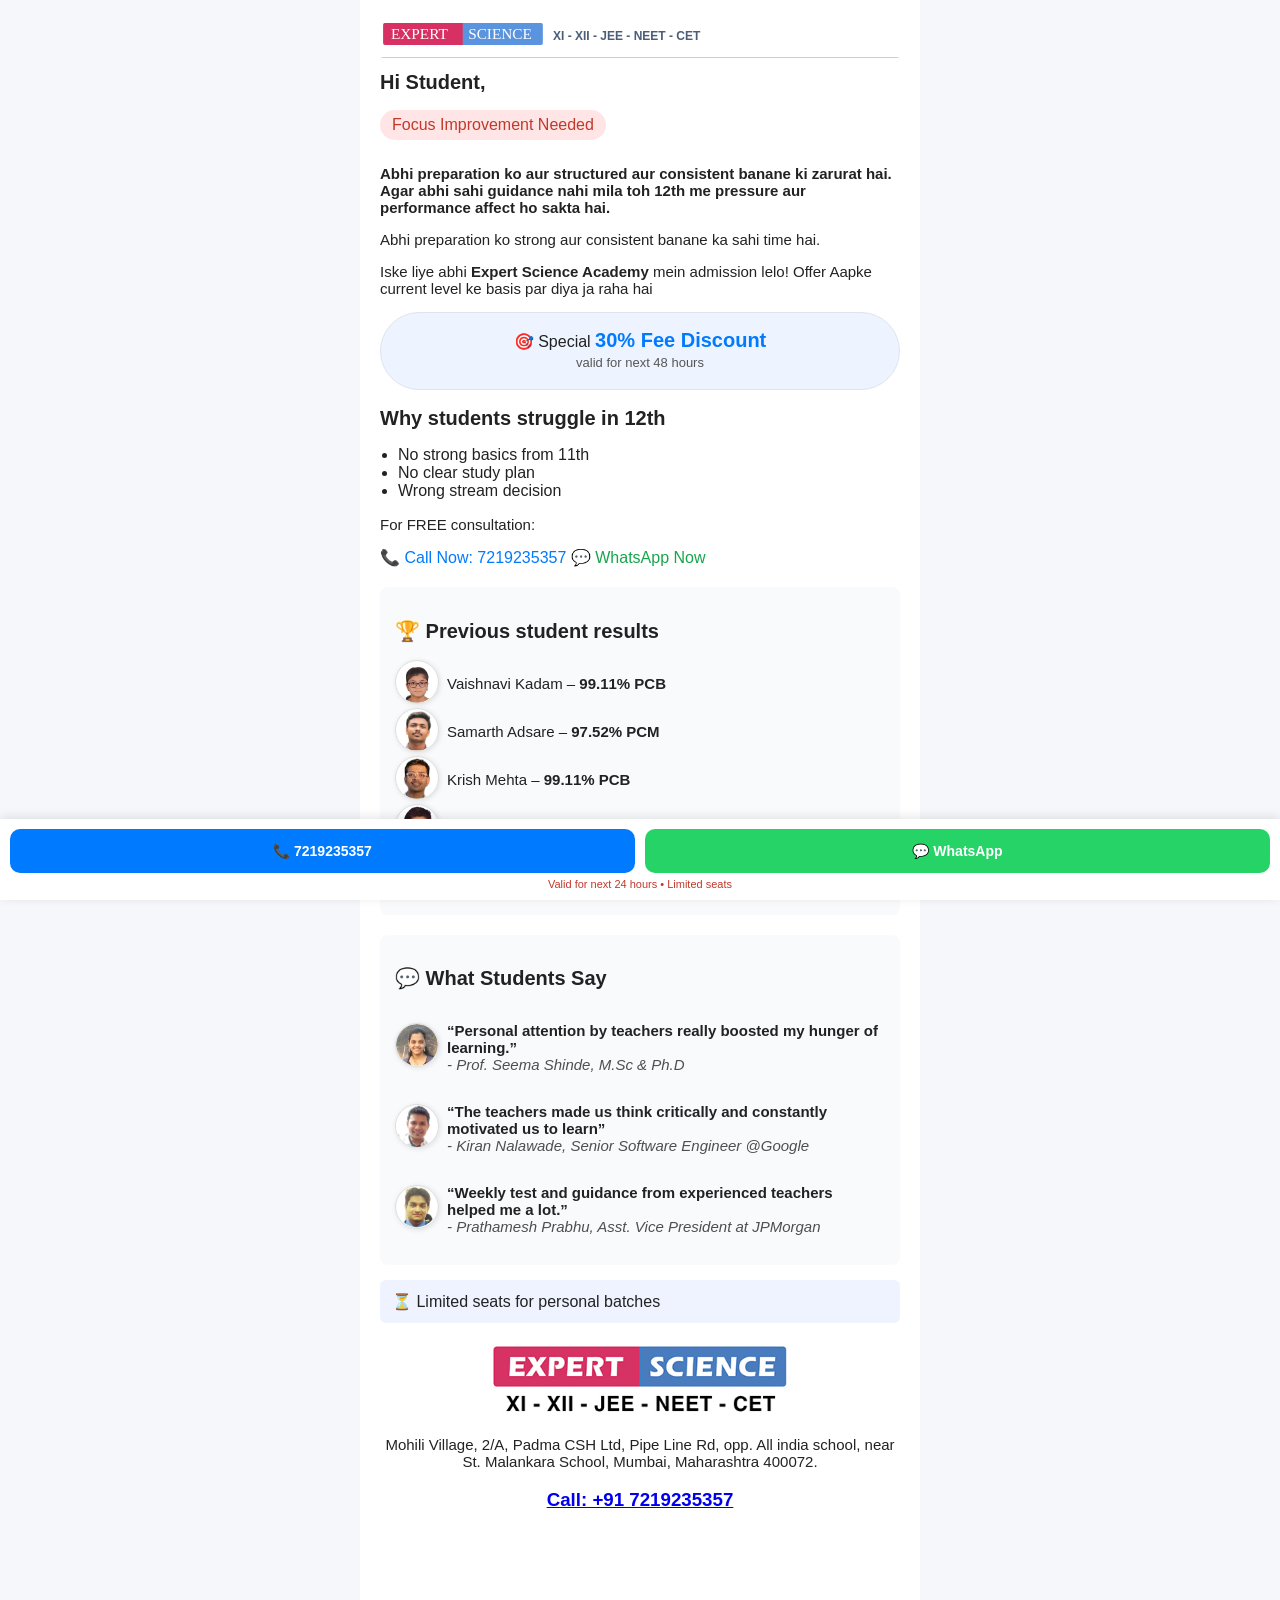
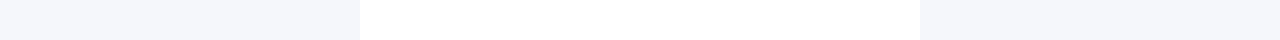
<file: 12-result-page.html>
<!DOCTYPE html>
<html lang="en">
<head>
<meta charset="UTF-8">
<meta name="viewport" content="width=device-width, initial-scale=1.0">
<title>Science Career Result</title>

<style>
body { font-family: Arial; margin:0; background:#f4f6fb; color: #222;}
.container { max-width:720px; margin:auto; background:#fff; padding:20px; }

h1 { font-size:24px; }
p { font-size:15px; }

.box { padding:15px; border-radius:8px; margin-top:15px; }
.high { background:#e8f5e9; }
.medium { background:#fff3cd; }
.low { background:#fdecea; }
.name {
  color: #1976d2;
  font-weight: bold;
}
.cta {
  display:block;
  text-align:center;
  padding:16px;
  margin-top:12px;
  text-decoration:none;
  border-radius:6px;
  font-weight:bold;
}
.call { background:#1976d2; color:#fff; }
.wa { background:#25D366; color:#fff; }

.highlight {
  background:#eef3ff;
  padding:12px;
  border-radius:6px;
  margin-top:15px;
}

.proof {
  background:#f9fafc;
  padding:15px;
  border-radius:8px;
  margin-top:20px;
}

.student { margin-bottom:10px; }

ul { padding-left:18px; }
</style>
</head>

<body>


<style>
body {
  margin: 0;
  font-family: Arial, sans-serif;
  background: #f5f7fb;
}

.container {
  max-width: 520px;
  margin: auto;
  padding: 20px;
  padding-bottom: 110px;
}

.card {
  background: #fff;
  padding: 22px;
  border-radius: 14px;
  box-shadow: 0 6px 16px rgba(0,0,0,0.08);
}

h1 {
  font-size: 20px;
  margin-bottom: 6px;
}

.badge {
  display: inline-block;
  padding: 6px 12px;
  border-radius: 20px;
  /* font-size: 12px;
  font-weight: bold; */
  margin: 10px 0;
}

.low { background: #ffe5e5; color: #c0392b; }
.mid { background: #fff4cc; color: #8a6d3b; }
.high { background: #dff5e1; color: #1e7e34; }

/* OFFER */
.offer {
  background: #eef4ff;
  padding: 16px;
  border-radius: 100px;
  text-align: center;
  margin-top: 12px;
  border: 1px solid #dee3ee;
}

.offer strong {
  font-size: 20px;
  color: #007bff;
}

.small {
  font-size: 13px;
  color: #555;
}

/* Reveal */
.hidden {
  display: none;
  margin-top: 15px;
}

.reveal-btn {
  margin-top: 12px;
  background: none;
  border: none;
  color: #007bff;
  font-weight: bold;
  cursor: pointer;
}

/* Sticky CTA */
.sticky {
  position: fixed;
  bottom: 0;
  width: 100%;
  background: #fff;
  padding: 10px;
  box-shadow: 0 -2px 10px rgba(0,0,0,0.1);
      box-sizing: border-box;
}

.cta-container {
  display: flex;
  gap: 10px;
}

.btn {
  flex: 1;
  text-align: center;
  padding: 14px;
  border-radius: 10px;
  font-weight: bold;
  text-decoration: none;
  font-size: 14px;
}

/* Primary Call */
.call {
  background: #007bff;
  color: #fff;
}

/* Secondary WhatsApp */
.whatsapp {
  background: #25D366;
  color: #fff;
}

.urgency {
  font-size: 11px;
  text-align: center;
  color: #c0392b;
  margin-top: 5px;
}

.trust {
  font-size: 12px;
  color: #777;
  margin-top: 10px;
}
h2 {
  font-size: 20px;
}
</style>


<div class="container">

    <div class="logo" style="border: 3px solid #fff;background-color: #fff;margin: 0;padding: 0;display: flex;padding-bottom: 12px;border-bottom: 1px solid #ccc;"><img src="images/Expert-Science-logo-1.svg" style="width: 100%;max-width: 160px;">
            <h3 style="/* background: linear-gradient(45deg, #45ACE0, #008DD5, #EB7396, #D03A65); *//* -webkit-background-clip: text; *//* -webkit-text-fill-color: transparent; */padding: 0px;display: flex;margin: 4px 0 0 10px;font-size: 12px;color: #4a5e78;align-items: center;">XI - XII - JEE - NEET - CET</h3>
          </div>
 <h1 id="name">Hi Student,</h1>

    <div id="badge" class="badge">Stage</div>
<p id="message" style="font-weight: bold;"></p>
      <!-- <p>
        Is stage par sahi guidance lena important hota hai.  
        Structured system ke bina performance limit ho sakta hai.
      </p> -->
      <!-- SHORT HOOK -->
    <p id="hook" style="margin-top:10px;"></p>
    <!-- Abhi sahi guidance nahi liya toh performance impact ho sakta hai. Aaj hi Expert Science Academy join kare. -->
    <p>Iske liye abhi <strong>Expert Science Academy</strong> mein admission lelo! Offer Aapke current level ke basis par diya ja raha hai</p>
    <!-- OFFER FIRST FOLD -->
    <div class="offer">
      <span>🎯 Special</span>
      <strong style="display: inline-block;">30% Fee Discount</strong>
      <p class="small" style="margin: 3px 0;"> valid for next 48 hours</p>
    </div>

    




  <!-- WHY FAIL -->
<h2>Why students struggle in 12th</h2>
<ul>
<li>No strong basics from 11th</li>
<li>No clear study plan</li>
<li>Wrong stream decision</li>
</ul>
<p>For FREE consultation:</p>
<a style="text-decoration: none;color: #007bff;"  href="tel:+917219235357">📞 Call Now: 7219235357</a>
<a style="text-decoration: none;color: #17a64c;" href="https://wa.me/917219235357">💬 WhatsApp Now</a>

<!-- PROOF -->
<div class="proof">
<h2>🏆 Previous student results</h2>
<div style="display: flex; align-items: center;">
  <div style="margin-right: 8px;"><img src="images/vaishnavi-student.png" width="42" style="border: 1px solid #dfdfdf;border-radius: 50%; box-shadow: 1px 1px 5px #dfdfdf;"/></div>
  <div><p>Vaishnavi Kadam – <strong>99.11% PCB</strong></p></div>
</div>
<div style="display: flex; align-items: center;">
  <div style="margin-right: 8px;"><img src="images/Samarth-student.png" width="42" style="border: 1px solid #dfdfdf;border-radius: 50%; box-shadow: 1px 1px 5px #dfdfdf;"/></div>
  <div><p>Samarth Adsare – <strong>97.52% PCM</strong></p></div>
</div>
<div style="display: flex; align-items: center;">
  <div style="margin-right: 8px;"><img src="images/krish-student.png" width="42" style="border: 1px solid #dfdfdf;border-radius: 50%; box-shadow: 1px 1px 5px #dfdfdf;"/></div>
  <div><p>Krish Mehta – <strong>99.11% PCB</strong></p></div>
</div>
<div style="display: flex; align-items: center;">
  <div style="margin-right: 8px;"><img src="images/pritam-student.png" width="42" style="border: 1px solid #dfdfdf;border-radius: 50%; box-shadow: 1px 1px 5px #dfdfdf;"/></div>
  <div><p>Pritam Temkar – <strong>96.28% PCM</strong></p></div>
</div>
<!-- <div class="student">Vaishnavi Kadam – 95%+</div>
<div class="student">Samarth Adsare – 97.52%</div>
<div class="student">Krish Mehta – 97.11%</div>
<div class="student">Pritam Temkar – 96.28%</div> -->

<p>📈 Many students improved from average to 90%+ with proper guidance</p>
</div>

<!-- TESTIMONIAL -->
<div class="proof">
<h2>💬 What Students Say</h2>
<div style="display: flex; align-items: center;">
  <div style="margin-right: 8px;"><img src="images/Seema-testi.png" width="42" style="border: 1px solid #dfdfdf;border-radius: 50%; box-shadow: 1px 1px 5px #dfdfdf;"/></div>
  <div><p><strong>“Personal attention by teachers really boosted my hunger of learning.”</strong> <br/><i style="color:#4f4f4f">- Prof. Seema Shinde, M.Sc & Ph.D</i></p></div>
</div>
<div style="display: flex; align-items: center;">
  <div style="margin-right: 8px;"><img src="images/Kiran-testi.png" width="42" style="border: 1px solid #dfdfdf;border-radius: 50%; box-shadow: 1px 1px 5px #dfdfdf;"/></div>
  <div><p><strong>“The teachers made us think critically and constantly motivated us to learn”</strong> <br/><i style="color:#4f4f4f">- Kiran Nalawade, Senior Software Engineer @Google</i></p></div>
</div>
<div style="display: flex; align-items: center;">
  <div style="margin-right: 8px;"><img src="images/Prathmesh-testi.png" width="42" style="border: 1px solid #dfdfdf;border-radius: 50%; box-shadow: 1px 1px 5px #dfdfdf;"/></div>
  <div><p><strong>“Weekly test and guidance from experienced teachers helped me a lot.”</strong> <br/><i style="color:#4f4f4f">- Prathamesh Prabhu, Asst. Vice President at JPMorgan</i></p></div>
</div>
</div>


<div class="highlight">
⏳ Limited seats for personal batches
</div>

<div align="center" style="margin-top:20px;">
  <img src="images/expert-science-logo.jpg" alt="" width="300">
  <p>Mohili Village, 2/A, Padma CSH Ltd, Pipe Line Rd, opp. All india school, near St. Malankara School, Mumbai, Maharashtra 400072.</p>
  <h3><a href="tel:+917219235357">Call: +91 7219235357</a></h3>
</div>
</div>

<!-- STICKY CTA -->
<div class="sticky">

  <div class="cta-container">
    
    <a href="tel:+917219235357" class="btn call">
      📞 7219235357
    </a>

    <a href="https://wa.me/917219235357?text=Hi,%20I%20checked%20my%20result%20and%20want%20admission%20details" 
       class="btn whatsapp" target="_blank">
      💬 WhatsApp
    </a>

  </div>

  <div class="urgency">
    Valid for next 24 hours • Limited seats
  </div>

</div>

<script>

// GET URL DATA
const params = new URLSearchParams(window.location.search);
const name = params.get("name") || "Student";
const score = parseInt(params.get("score")) || 0;

document.getElementById("name").innerText = `Hi ${name},`;

const badge = document.getElementById("badge");
const hook = document.getElementById("hook");
const message = document.getElementById("message");

// LOGIC

if (score <= 12) {
  badge.innerText = "Focus Improvement Needed";
  badge.classList.add("low");

  hook.innerText = "Abhi preparation ko strong aur consistent banane ka sahi time hai.";

  message.innerText =
    "Abhi preparation ko aur structured aur consistent banane ki zarurat hai. Agar abhi sahi guidance nahi mila toh 12th me pressure aur performance affect ho sakta hai.";

} else if (score <= 18) {
  badge.innerText = "On the Right Path";
  badge.classList.add("mid");

  hook.innerText = "Thoda focused improvement se results kaafi better ho sakte hai.";

  message.innerText =
    "Preparation direction theek hai, lekin consistency aur planning improve karne se better results mil sakte hai.";

} else {
  badge.innerText = "Strong Foundation";
  badge.classList.add("high");

  hook.innerText = "Ab focus hona chahiye next level performance par.";

  message.innerText =
    "Preparation sahi direction me hai, lekin top performance ke liye structured test system aur guidance zaruri hota hai.";
}

// Reveal
function showDetails() {
  document.getElementById("details").style.display = "block";
}

</script>









</body>
</html>

<!-- <!DOCTYPE html>
<html>
<head>
  <title>You’re Ready for Science 🚀</title>
  <meta name="viewport" content="width=device-width, initial-scale=1.0">
  <style>
    body { font-family: Arial; background:#f5f7fb; margin:0; }
    .container { max-width:700px; margin:auto; background:#fff; padding:20px; }
    h1 { color:#1a73e8; }
    .box { background:#eef4ff; padding:15px; border-radius:8px; margin-top:15px; }
    .cta { display:block; padding:14px; margin-top:15px; text-align:center; background:#1a73e8; color:#fff; text-decoration:none; border-radius:6px; }
    .wa { background:#25D366; }
  </style>
</head>
<body>
<div class="container">

<h1>🎯 You’re Highly Suitable for Science 🚀</h1>

<p>Good news! Tumhara profile strong hai — tum Science confidently choose kar sakte ho.</p>

<div class="box">
👉 Tumhari logical thinking aur consistency strong hai.
</div>

<h2>📊 What This Means</h2>
<ul>
<li>Strong analytical ability</li>
<li>Entrance exams handle kar sakte ho</li>
<li>High potential in Science careers</li>
</ul>

<h2>⚠️ Reality Check</h2>
<p>Science easy nahi hota. Proper guidance nahi ho toh students struggle karte hain.</p>

<h2>🚀 Future Options</h2>
<ul>
<li>Engineering (AI, Robotics)</li>
<li>Medical</li>
<li>Research</li>
</ul>

<h2>🎓 How We Help</h2>
<ul>
<li>11th basics + 12th prep</li>
<li>Weekly tests</li>
<li>Personalized timetable</li>
</ul>

<a class="cta" href="tel:YOURNUMBER">📞 Call Now</a>
<a class="cta wa" href="https://wa.me/91YOURNUMBER">💬 WhatsApp</a>

</div>
</body>
</html> -->
</file>
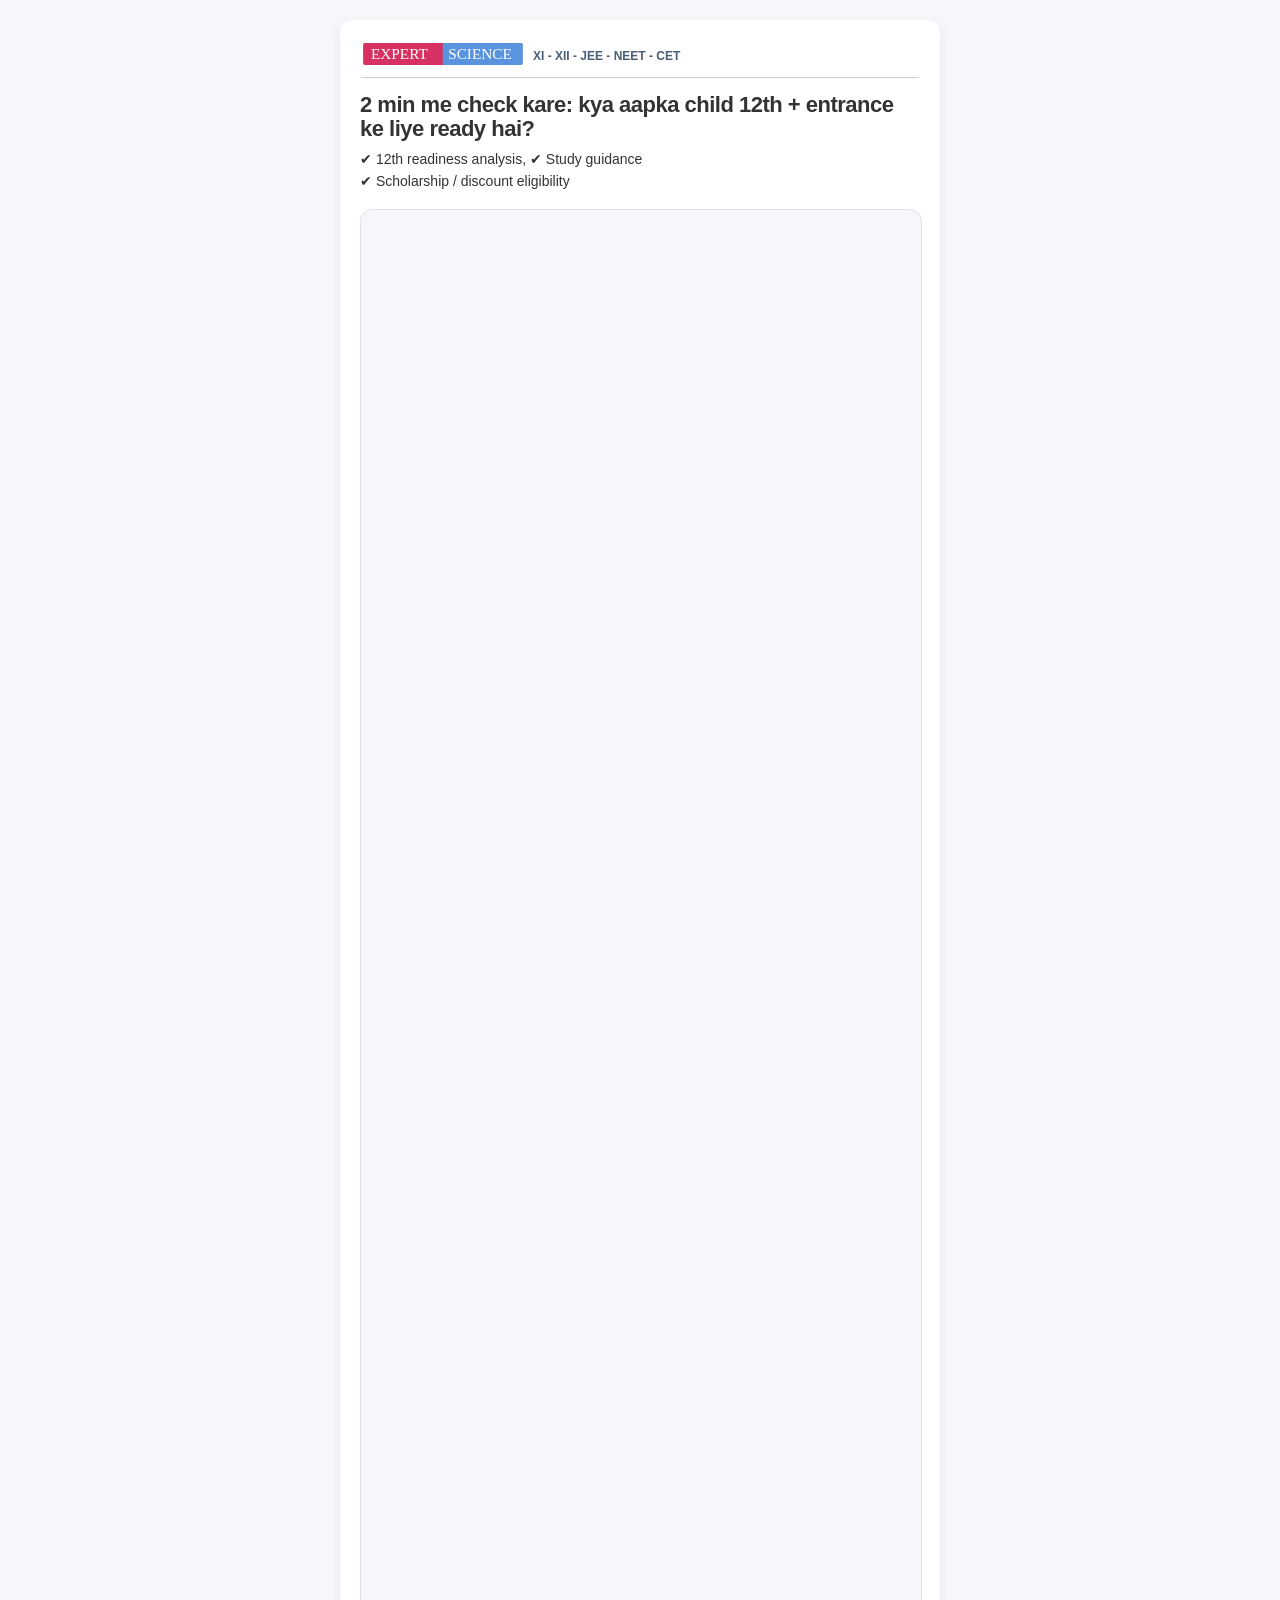
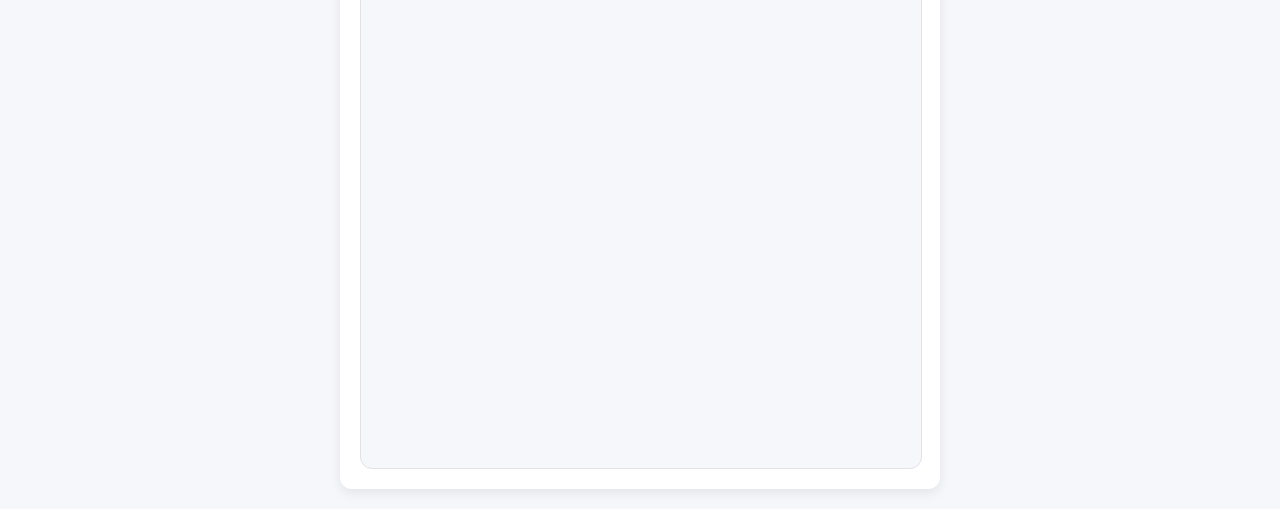
<file: after-11th-what-next.html>
<html>
  <head>
    <meta name="viewport" content="width=device-width, initial-scale=1.0, maximum-scale=1.0, user-scalable=0">
    <title>12th Science Readiness Check</title>

<meta name="description" content="Answer a few simple questions and get your personalized career guidance report.">

<meta property="og:title" content="Should You Take Science After 10th? Find Out Now">
<meta property="og:description" content="Take this 2-minute test to know if Science is the right path for you.">
<meta property="og:image" content="https://yourdomain.com/preview.jpg">
<meta property="og:url" content="https://yourdomain.com/science-career-test">
<meta property="og:type" content="website">
    <script async src="https://tally.so/widgets/embed.js"></script>
    <style type="text/css">
      /* html { margin: 0; height: 100%; overflow: hidden; } */
      /* iframe { position: absolute; top: 0; right: 0; bottom: 0; left: 0; border: 0; } */

body {
  margin: 0;
  font-family: Arial, sans-serif;
  background: #f5f7fb;
  color: #333;
}

.container {
  max-width: 600px;
  margin: auto;
  padding: 20px 0 ;
}

.card {
  background: #fff;
  padding: 20px;
  border-radius: 12px;
  box-shadow: 0 4px 12px rgba(0,0,0,0.08);
}

h1 {
  font-size: 22px;
  line-height: 1.1;
  margin-bottom: 10px;
  letter-spacing: -.5px;
}

.subtext {
  font-size: 14px;
  color: #666;
  margin-bottom: 20px;
}

.benefits {
  margin-bottom: 20px;
}

.benefits p {
  margin: 6px 0;
  font-size: 14px;
}

label {
  font-size: 14px;
  margin-top: 15px;
  display: block;
}

input, select {
  width: 100%;
  padding: 10px;
  margin-top: 6px;
  border-radius: 8px;
  border: 1px solid #ccc;
  font-size: 14px;
}

button {
  width: 100%;
  margin-top: 20px;
  padding: 14px;
  background: #007bff;
  color: #fff;
  border: none;
  border-radius: 10px;
  font-size: 16px;
  font-weight: bold;
}

button:hover {
  background: #0056cc;
}

.note {
  font-size: 12px;
  color: #888;
  margin-top: 10px;
  text-align: center;
}

    </style>
  </head>
  <body>
    <div class="container">
  <div class="card">
    <div class="logo" style="border: 3px solid #fff;background-color: #fff;margin: 0;padding: 0;display: flex;padding-bottom: 12px;border-bottom: 1px solid #ccc;"><img src="images/Expert-Science-logo-1.svg" style="width: 100%;max-width: 160px;">
            <h3 style="/* background: linear-gradient(45deg, #45ACE0, #008DD5, #EB7396, #D03A65); *//* -webkit-background-clip: text; *//* -webkit-text-fill-color: transparent; */padding: 0px;display: flex;margin: 4px 0 0 10px;font-size: 12px;color: #4a5e78;align-items: center;">XI - XII - JEE - NEET - CET</h3>
          </div>
    <h1>2 min me check kare: kya aapka child 12th + entrance ke liye ready hai?</h1>

    <!-- <p class="subtext">
      2 min me check kare aur pata kare ki aapke child ko 12th + entrance ke liye kitni preparation ki zarurat hai.
    </p> -->

    <div class="benefits">
      <p>✔ 12th readiness analysis, ✔ Study guidance</p>
      <p>✔ Scholarship / discount eligibility</p>
    </div>

<iframe data-tally-src="https://tally.so/embed/ODYqPK?alignLeft=1&hideTitle=1&transparentBackground=1&dynamicHeight=1" loading="lazy" width="100%" height="1858" frameborder="0" marginheight="0" marginwidth="0" title="null" style="background: #f5f7fb;border: 1px solid #e0e2e7;border-radius: 12px;"></iframe>
<script>var d=document,w="https://tally.so/widgets/embed.js",v=function(){"undefined"!=typeof Tally?Tally.loadEmbeds():d.querySelectorAll("iframe[data-tally-src]:not([src])").forEach((function(e){e.src=e.dataset.tallySrc}))};if("undefined"!=typeof Tally)v();else if(d.querySelector('script[src="'+w+'"]')==null){var s=d.createElement("script");s.src=w,s.onload=v,s.onerror=v,d.body.appendChild(s);}</script>
  </div>
</div>

</body>
</html>
    
  </body>
</html>
</file>
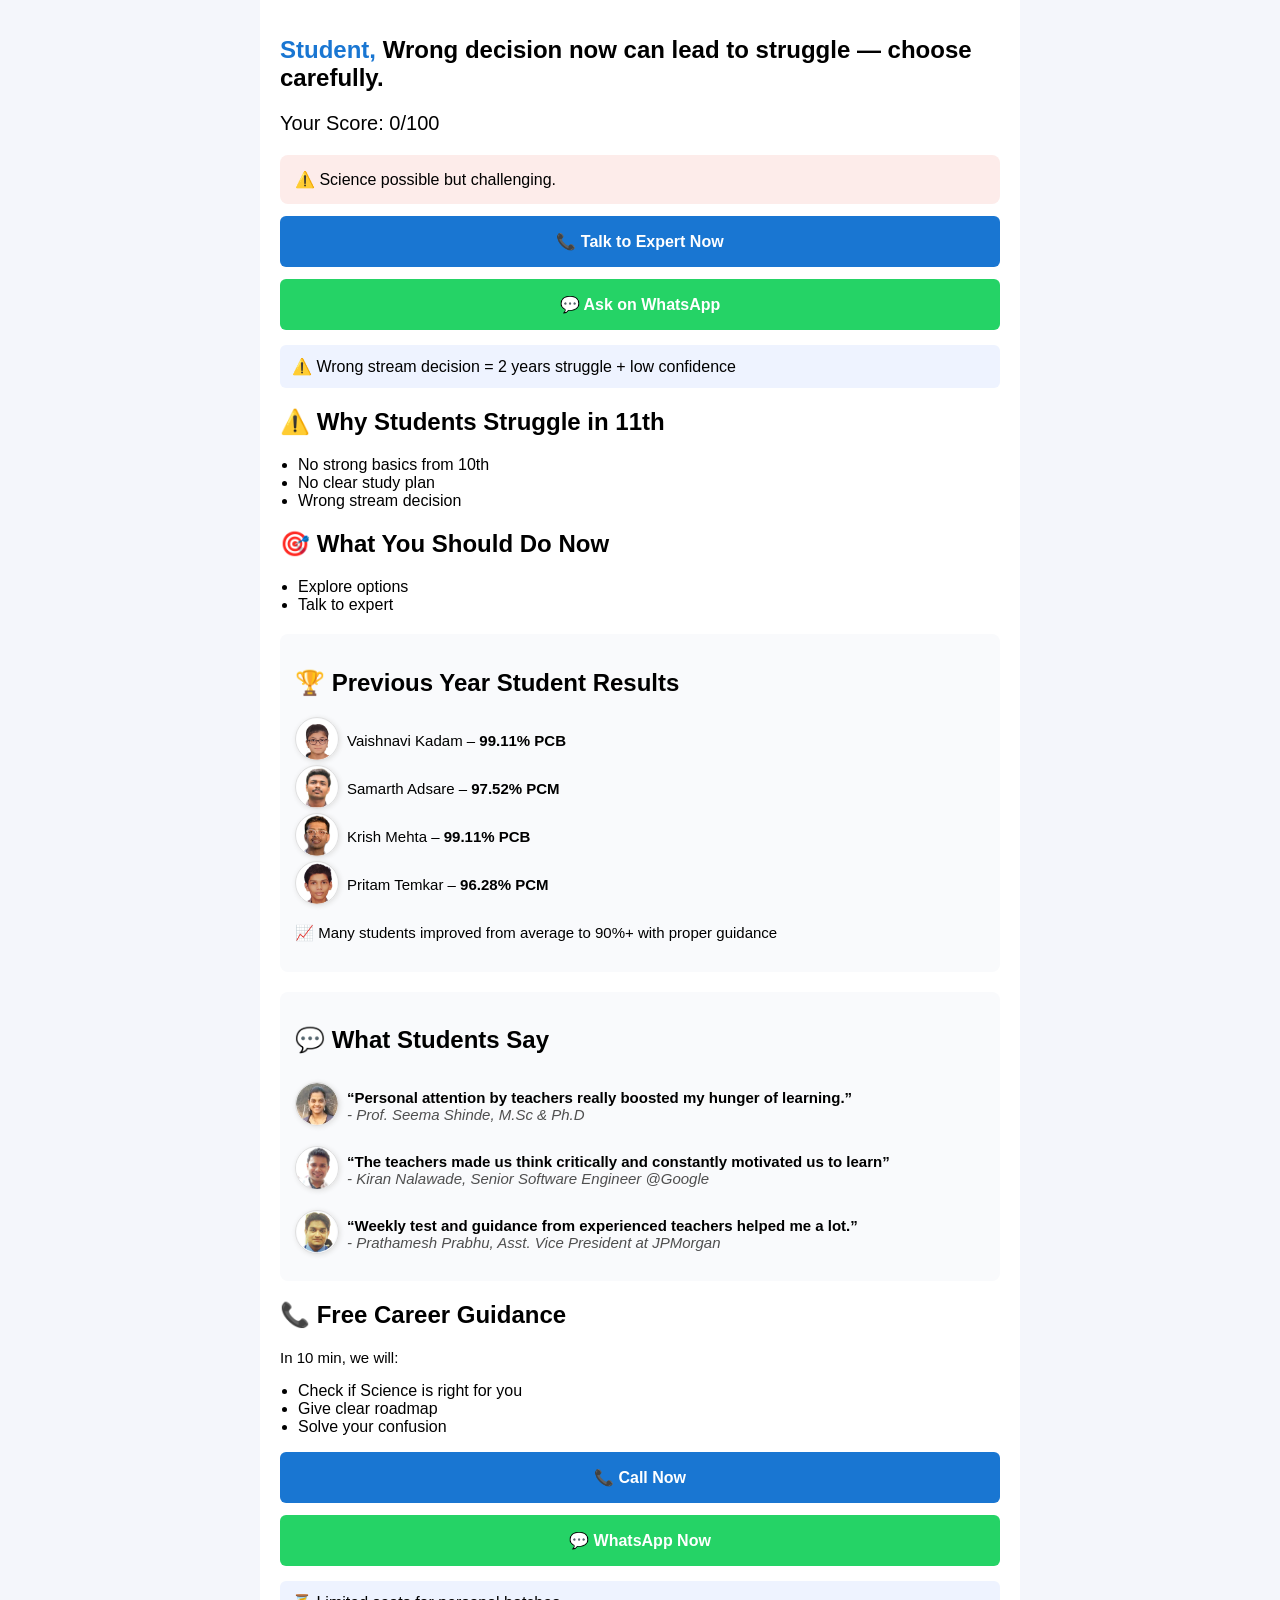
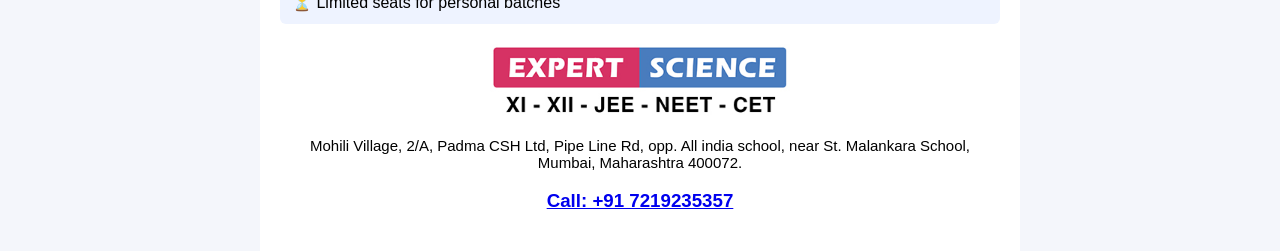
<file: career-result.html>
<!DOCTYPE html>
<html lang="en">
<head>
<meta charset="UTF-8">
<meta name="viewport" content="width=device-width, initial-scale=1.0">
<title>Science Career Result</title>

<style>
body { font-family: Arial; margin:0; background:#f4f6fb; }
.container { max-width:720px; margin:auto; background:#fff; padding:20px; }

h1 { font-size:24px; }
p { font-size:15px; }

.box { padding:15px; border-radius:8px; margin-top:15px; }
.high { background:#e8f5e9; }
.medium { background:#fff3cd; }
.low { background:#fdecea; }
.name {
  color: #1976d2;
  font-weight: bold;
}
.cta {
  display:block;
  text-align:center;
  padding:16px;
  margin-top:12px;
  text-decoration:none;
  border-radius:6px;
  font-weight:bold;
}
.call { background:#1976d2; color:#fff; }
.wa { background:#25D366; color:#fff; }

.highlight {
  background:#eef3ff;
  padding:12px;
  border-radius:6px;
  margin-top:15px;
}

.proof {
  background:#f9fafc;
  padding:15px;
  border-radius:8px;
  margin-top:20px;
}

.student { margin-bottom:10px; }

ul { padding-left:18px; }
</style>
</head>

<body>

<div class="container">

<!-- TITLE -->
<h1 id="title"></h1>
<p id="hook"></p>
<p id="score" style="font-size: 20px;"></p>

<!-- RESULT -->
<div id="resultBox" class="box"></div>

<!-- MID CTA -->
<a class="cta call" href="tel:+917219235357">📞 Talk to Expert Now</a>
<a class="cta wa" href="https://wa.me/917219235357">💬 Ask on WhatsApp</a>

<!-- FEAR TRIGGER -->
<div class="highlight">
⚠️ Wrong stream decision = 2 years struggle + low confidence
</div>

<!-- WHY FAIL -->
<h2>⚠️ Why Students Struggle in 11th</h2>
<ul>
<li>No strong basics from 10th</li>
<li>No clear study plan</li>
<li>Wrong stream decision</li>
</ul>

<!-- ACTION -->
<h2>🎯 What You Should Do Now</h2>
<ul id="actionList"></ul>

<!-- PROOF -->
<div class="proof">
<h2>🏆 Previous Year Student Results</h2>
<div style="display: flex; align-items: center;">
  <div style="margin-right: 8px;"><img src="images/vaishnavi-student.png" width="42" style="border: 1px solid #dfdfdf;border-radius: 50%; box-shadow: 1px 1px 5px #dfdfdf;"/></div>
  <div><p>Vaishnavi Kadam – <strong>99.11% PCB</strong></p></div>
</div>
<div style="display: flex; align-items: center;">
  <div style="margin-right: 8px;"><img src="images/Samarth-student.png" width="42" style="border: 1px solid #dfdfdf;border-radius: 50%; box-shadow: 1px 1px 5px #dfdfdf;"/></div>
  <div><p>Samarth Adsare – <strong>97.52% PCM</strong></p></div>
</div>
<div style="display: flex; align-items: center;">
  <div style="margin-right: 8px;"><img src="images/krish-student.png" width="42" style="border: 1px solid #dfdfdf;border-radius: 50%; box-shadow: 1px 1px 5px #dfdfdf;"/></div>
  <div><p>Krish Mehta – <strong>99.11% PCB</strong></p></div>
</div>
<div style="display: flex; align-items: center;">
  <div style="margin-right: 8px;"><img src="images/pritam-student.png" width="42" style="border: 1px solid #dfdfdf;border-radius: 50%; box-shadow: 1px 1px 5px #dfdfdf;"/></div>
  <div><p>Pritam Temkar – <strong>96.28% PCM</strong></p></div>
</div>
<!-- <div class="student">Vaishnavi Kadam – 95%+</div>
<div class="student">Samarth Adsare – 97.52%</div>
<div class="student">Krish Mehta – 97.11%</div>
<div class="student">Pritam Temkar – 96.28%</div> -->

<p>📈 Many students improved from average to 90%+ with proper guidance</p>
</div>

<!-- TESTIMONIAL -->
<div class="proof">
<h2>💬 What Students Say</h2>
<div style="display: flex; align-items: center;">
  <div style="margin-right: 8px;"><img src="images/Seema-testi.png" width="42" style="border: 1px solid #dfdfdf;border-radius: 50%; box-shadow: 1px 1px 5px #dfdfdf;"/></div>
  <div><p><strong>“Personal attention by teachers really boosted my hunger of learning.”</strong> <br/><i style="color:#4f4f4f">- Prof. Seema Shinde, M.Sc & Ph.D</i></p></div>
</div>
<div style="display: flex; align-items: center;">
  <div style="margin-right: 8px;"><img src="images/Kiran-testi.png" width="42" style="border: 1px solid #dfdfdf;border-radius: 50%; box-shadow: 1px 1px 5px #dfdfdf;"/></div>
  <div><p><strong>“The teachers made us think critically and constantly motivated us to learn”</strong> <br/><i style="color:#4f4f4f">- Kiran Nalawade, Senior Software Engineer @Google</i></p></div>
</div>
<div style="display: flex; align-items: center;">
  <div style="margin-right: 8px;"><img src="images/Prathmesh-testi.png" width="42" style="border: 1px solid #dfdfdf;border-radius: 50%; box-shadow: 1px 1px 5px #dfdfdf;"/></div>
  <div><p><strong>“Weekly test and guidance from experienced teachers helped me a lot.”</strong> <br/><i style="color:#4f4f4f">- Prathamesh Prabhu, Asst. Vice President at JPMorgan</i></p></div>
</div>
</div>

<!-- FINAL CTA -->
<h2>📞 Free Career Guidance</h2>

<p>In 10 min, we will:</p>
<ul>
<li>Check if Science is right for you</li>
<li>Give clear roadmap</li>
<li>Solve your confusion</li>
</ul>

<a class="cta call" href="tel:+917219235357">📞 Call Now</a>
<a class="cta wa" href="https://wa.me/917219235357">💬 WhatsApp Now</a>

<div class="highlight">
⏳ Limited seats for personal batches
</div>

<div align="center" style="margin-top:20px;">
  <img src="images/expert-science-logo.jpg" alt="" width="300">
  <p>Mohili Village, 2/A, Padma CSH Ltd, Pipe Line Rd, opp. All india school, near St. Malankara School, Mumbai, Maharashtra 400072.</p>
  <h3><a href="tel:+917219235357">Call: +91 7219235357</a></h3>
</div>
</div>

<script>
const params = new URLSearchParams(window.location.search);

const name = params.get("name") || "Student";
const score = parseInt(params.get("score")) || 0;

const title = document.getElementById("title");
const scoreText = document.getElementById("score");
const resultBox = document.getElementById("resultBox");
const actionList = document.getElementById("actionList");

scoreText.innerText = "Your Score: " + score + "/100";

let hookText = "";

if(score >= 70){
  hookText = "You have strong potential for Science — right guidance will decide your success.";
  resultBox.className = "box high";
  resultBox.innerHTML = "🚀 You are well suited for Science.";

  actionList.innerHTML = `
    <li>Join structured preparation</li>
    <li>Start early</li>
  `;
}
else if(score >= 40){
  hookText = "You are at a critical stage — right decision now can change your future.";
  resultBox.className = "box medium";
  resultBox.innerHTML = "⚡ You can take Science with support.";

  actionList.innerHTML = `
    <li>Build basics</li>
    <li>Follow plan</li>
  `;
}
else{
  hookText = "Wrong decision now can lead to struggle — choose carefully.";
  resultBox.className = "box low";
  resultBox.innerHTML = "⚠️ Science possible but challenging.";

  actionList.innerHTML = `
    <li>Explore options</li>
    <li>Talk to expert</li>
  `;
}

// ✅ FINAL TITLE WITH SPAN
title.innerHTML = `<span class="name">${name},</span> ${hookText}`;
</script>

</body>
</html>

<!-- <!DOCTYPE html>
<html>
<head>
  <title>You’re Ready for Science 🚀</title>
  <meta name="viewport" content="width=device-width, initial-scale=1.0">
  <style>
    body { font-family: Arial; background:#f5f7fb; margin:0; }
    .container { max-width:700px; margin:auto; background:#fff; padding:20px; }
    h1 { color:#1a73e8; }
    .box { background:#eef4ff; padding:15px; border-radius:8px; margin-top:15px; }
    .cta { display:block; padding:14px; margin-top:15px; text-align:center; background:#1a73e8; color:#fff; text-decoration:none; border-radius:6px; }
    .wa { background:#25D366; }
  </style>
</head>
<body>
<div class="container">

<h1>🎯 You’re Highly Suitable for Science 🚀</h1>

<p>Good news! Tumhara profile strong hai — tum Science confidently choose kar sakte ho.</p>

<div class="box">
👉 Tumhari logical thinking aur consistency strong hai.
</div>

<h2>📊 What This Means</h2>
<ul>
<li>Strong analytical ability</li>
<li>Entrance exams handle kar sakte ho</li>
<li>High potential in Science careers</li>
</ul>

<h2>⚠️ Reality Check</h2>
<p>Science easy nahi hota. Proper guidance nahi ho toh students struggle karte hain.</p>

<h2>🚀 Future Options</h2>
<ul>
<li>Engineering (AI, Robotics)</li>
<li>Medical</li>
<li>Research</li>
</ul>

<h2>🎓 How We Help</h2>
<ul>
<li>11th basics + 12th prep</li>
<li>Weekly tests</li>
<li>Personalized timetable</li>
</ul>

<a class="cta" href="tel:YOURNUMBER">📞 Call Now</a>
<a class="cta wa" href="https://wa.me/91YOURNUMBER">💬 WhatsApp</a>

</div>
</body>
</html> -->
</file>
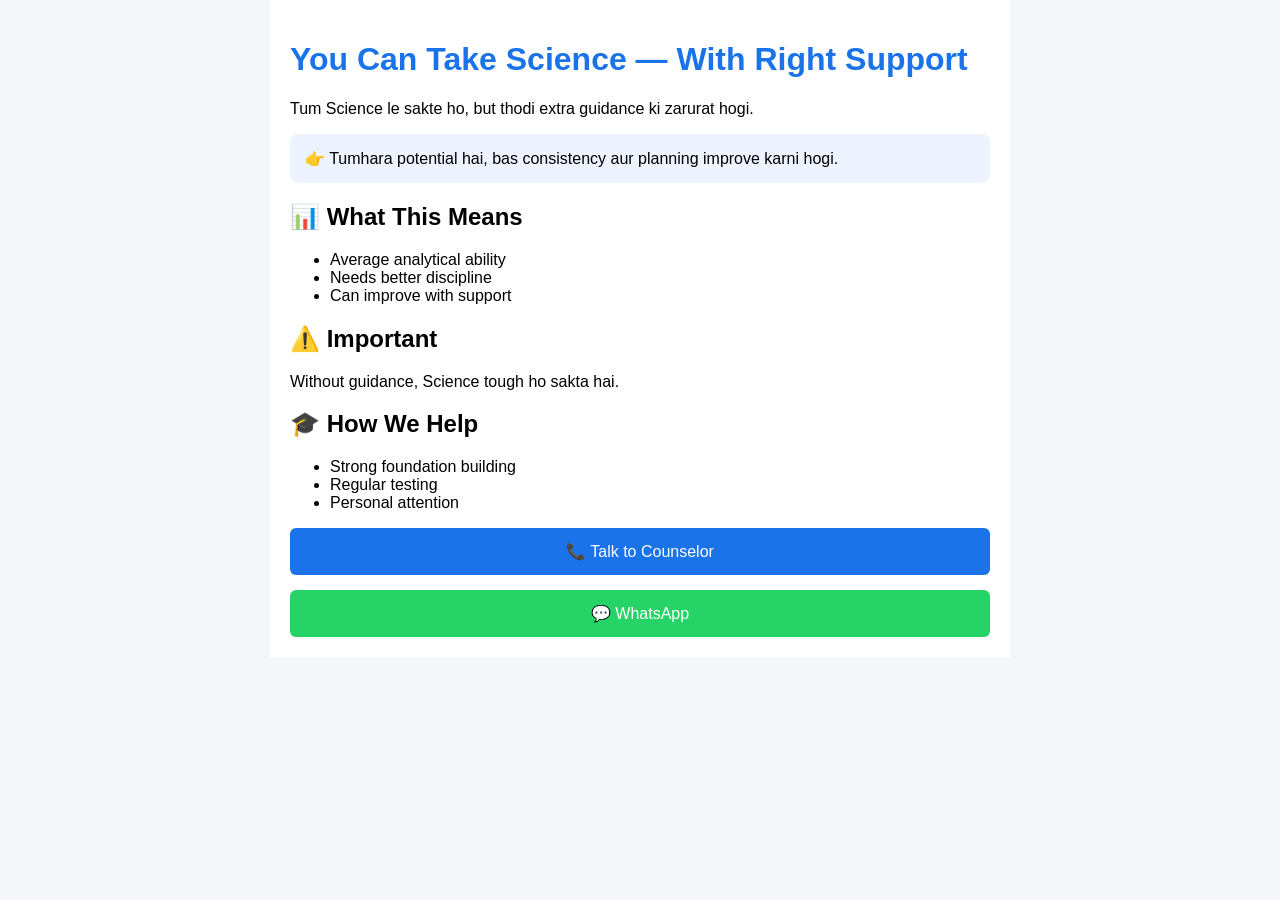
<file: result-medium.html>
<!DOCTYPE html>
<html>
<head>
  <title>You Can Take Science (With Support)</title>
  <meta name="viewport" content="width=device-width, initial-scale=1.0">
  <style>
    body { font-family: Arial; background:#f5f7fb; margin:0; }
    .container { max-width:700px; margin:auto; background:#fff; padding:20px; }
    h1 { color:#1a73e8; }
    .box { background:#eef4ff; padding:15px; border-radius:8px; margin-top:15px; }
    .cta { display:block; padding:14px; margin-top:15px; text-align:center; background:#1a73e8; color:#fff; text-decoration:none; border-radius:6px; }
    .wa { background:#25D366; }
  </style>
</head>
<body>
<div class="container">

<h1>You Can Take Science — With Right Support</h1>

<p>Tum Science le sakte ho, but thodi extra guidance ki zarurat hogi.</p>

<div class="box">
👉 Tumhara potential hai, bas consistency aur planning improve karni hogi.
</div>

<h2>📊 What This Means</h2>
<ul>
<li>Average analytical ability</li>
<li>Needs better discipline</li>
<li>Can improve with support</li>
</ul>

<h2>⚠️ Important</h2>
<p>Without guidance, Science tough ho sakta hai.</p>

<h2>🎓 How We Help</h2>
<ul>
<li>Strong foundation building</li>
<li>Regular testing</li>
<li>Personal attention</li>
</ul>

<a class="cta" href="tel:YOURNUMBER">📞 Talk to Counselor</a>
<a class="cta wa" href="https://wa.me/91YOURNUMBER">💬 WhatsApp</a>

</div>
</body>
</html>
</file>
